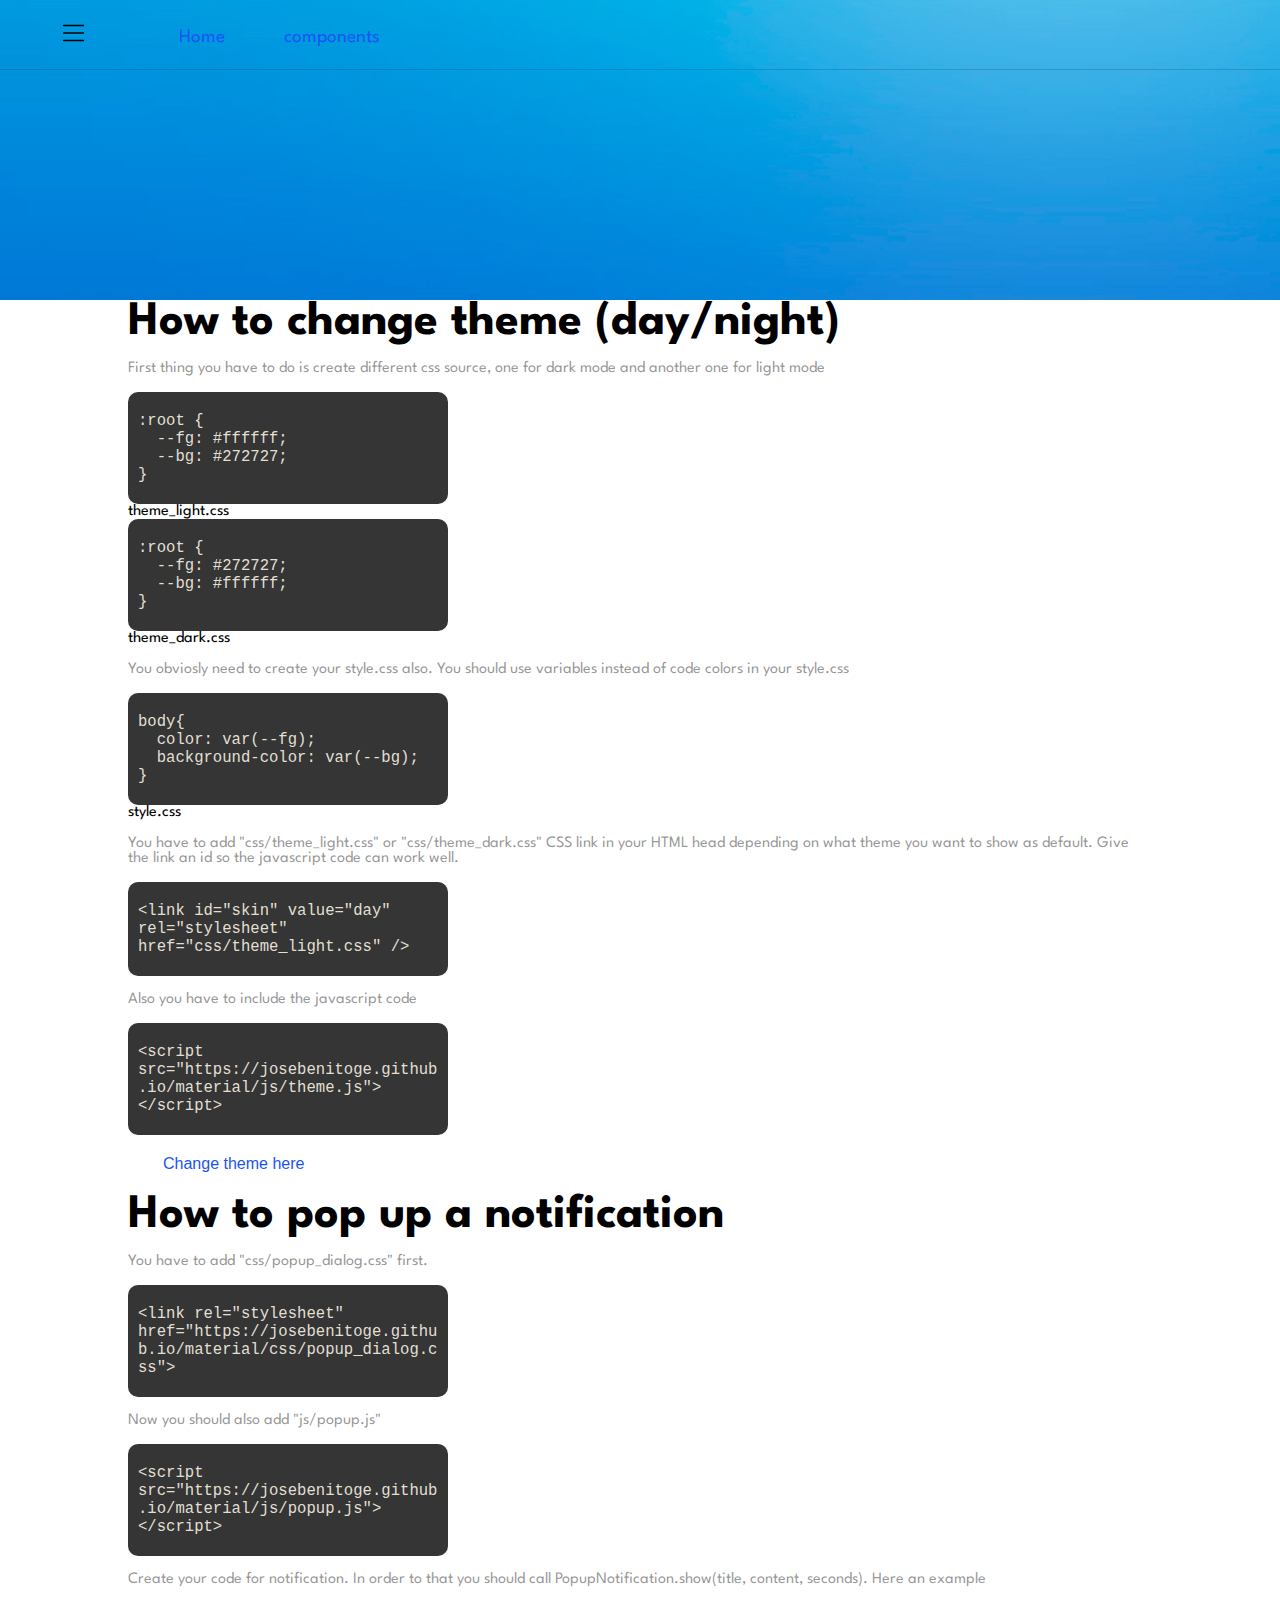
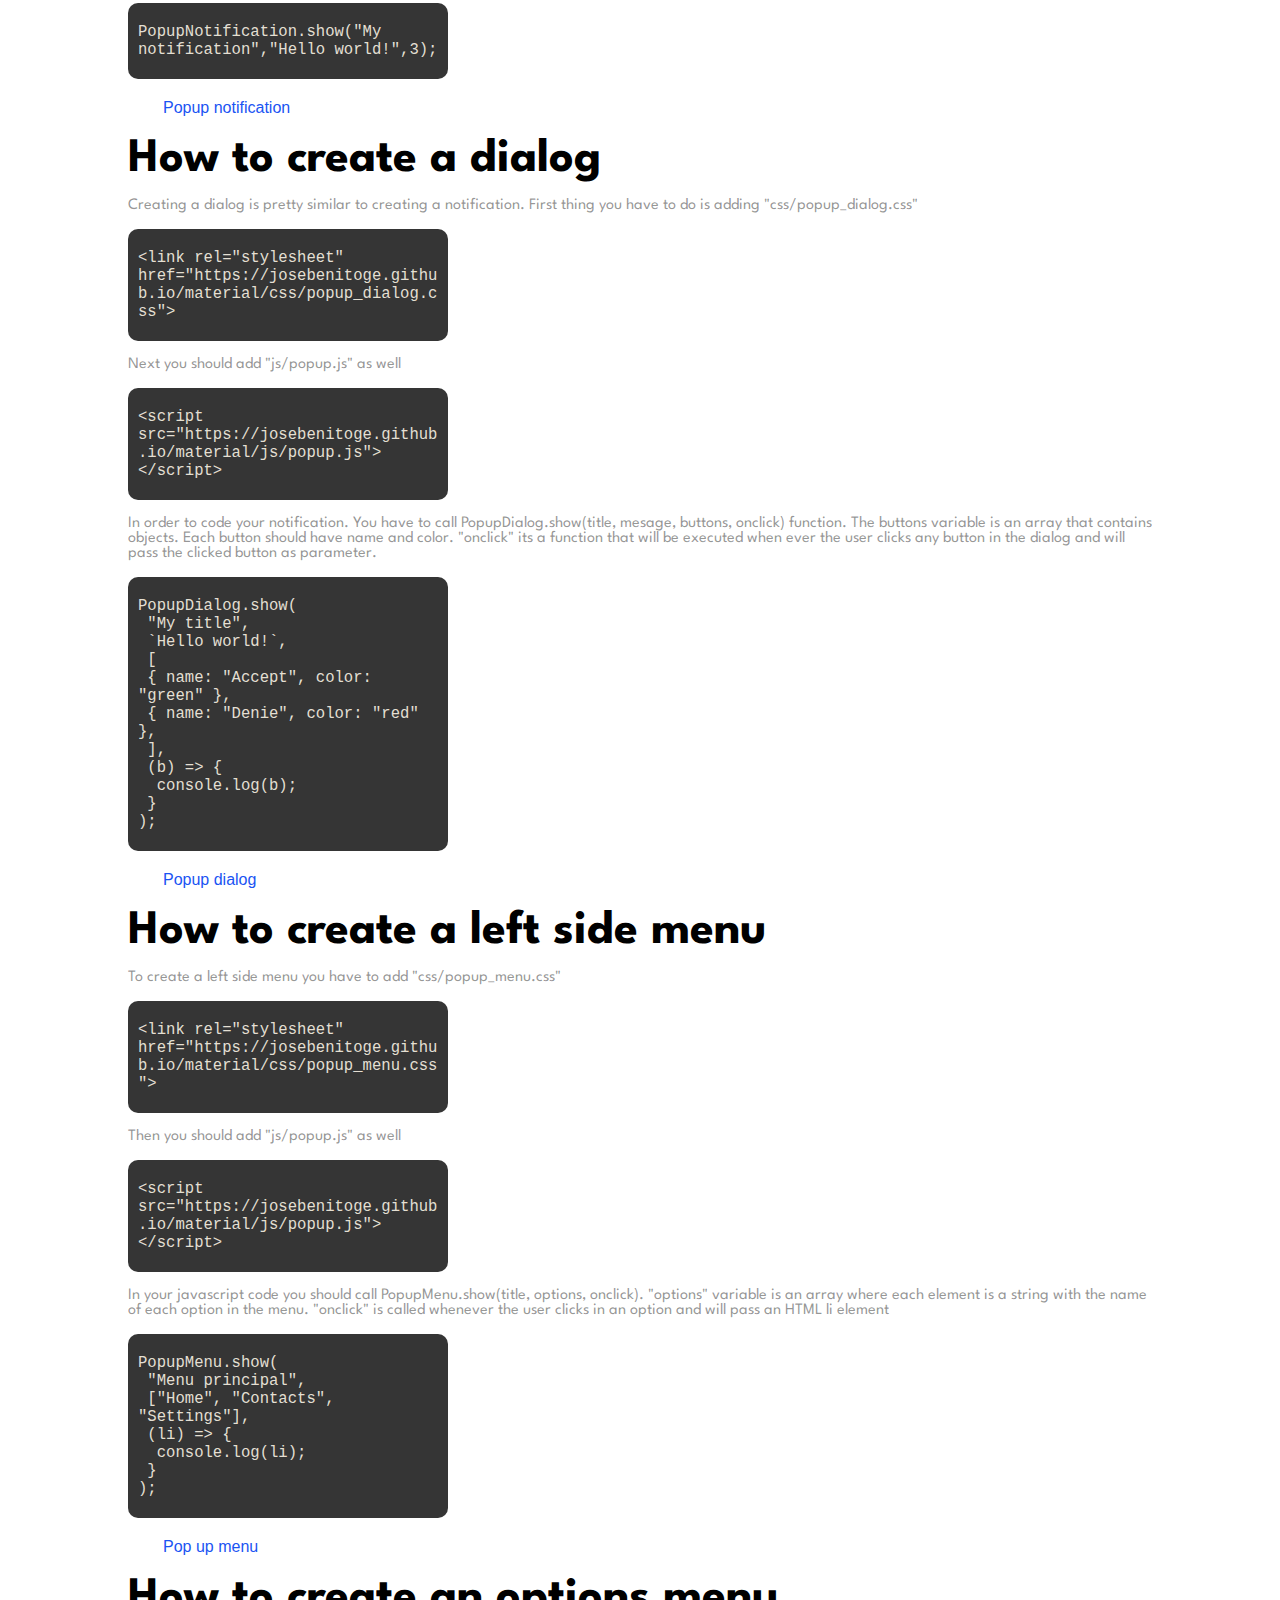
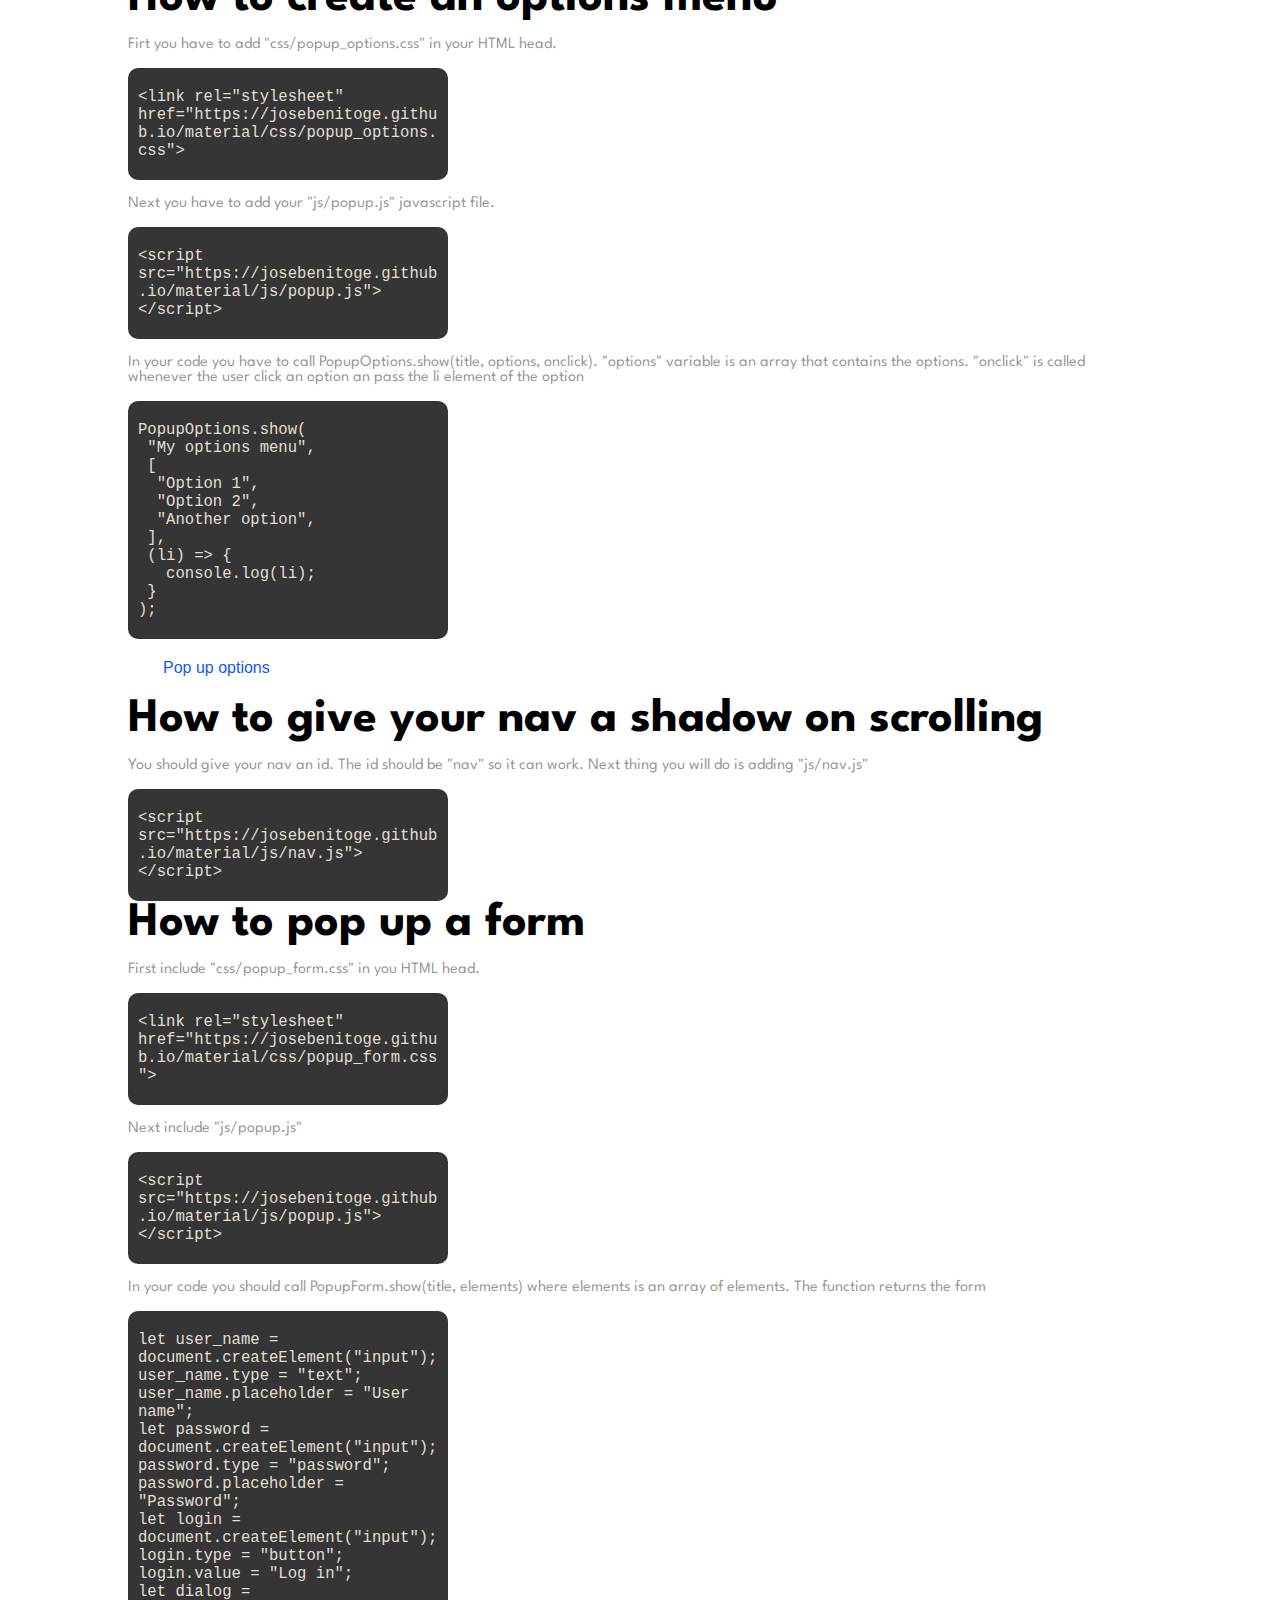
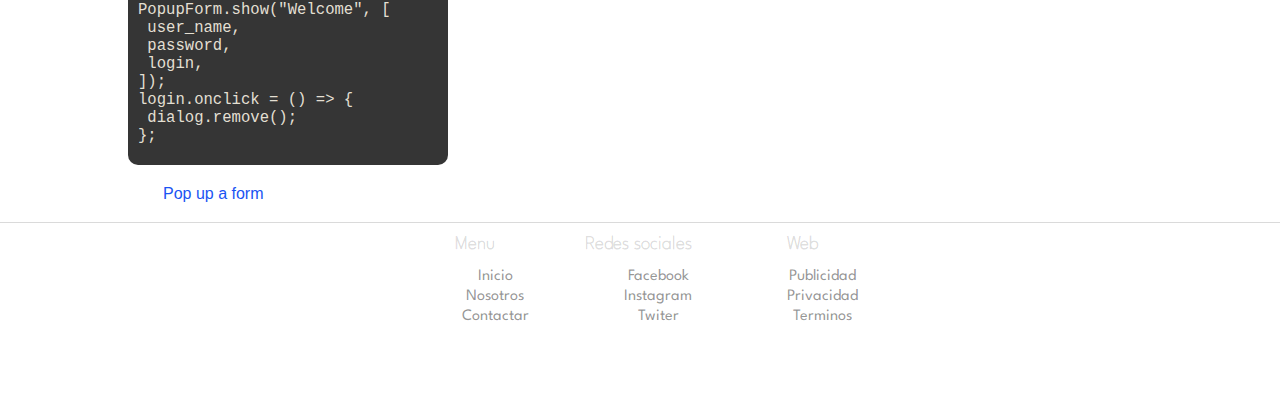
<file: index.html>
<!DOCTYPE html>
<html lang="en">
  <head>
    <meta charset="UTF-8" />
    <meta http-equiv="X-UA-Compatible" content="IE=edge" />
    <meta name="viewport" content="width=device-width, initial-scale=1.0" />
    <title>Home</title>
    <link id="skin" value="day" rel="stylesheet" href="css/theme_light.css" />
    <link rel="stylesheet" href="css/body.css" />
    <link rel="stylesheet" href="css/nav.css" />
    <link rel="stylesheet" href="css/text.css" />
    <link rel="stylesheet" href="css/popup_menu.css" />
    <link rel="stylesheet" href="css/footer.css" />
    <link rel="stylesheet" href="css/popup_dialog.css" />
    <link rel="stylesheet" href="css/popup_options.css" />
    <link rel="stylesheet" href="css/popup_form.css" />
    <link rel="stylesheet" href="css/section_full.css" />
  </head>
  <body>
    <nav id="nav">
      <ul>
        <i onclick="pop();" style="font-size: 150%">H</i>
        
        <li onclick="window.location = 'index.html';">Home</li>
        <li onclick="window.location = 'components.html';">components</li>
      </ul>
    </nav>
    <div class="full" style="background-image: url('img/b.jpg')">
      
    </div>
    <section class="text">
      <h1>How to change theme (day/night)</h1>
      <p>
        First thing you have to do is create different css source, one for dark
        mode and another one for light mode
      </p>
      <code>
        :root { <br />
        &nbsp;&nbsp;--fg: #ffffff;<br />
        &nbsp;&nbsp;--bg: #272727;<br />
        }
      </code>
      theme_light.css
      <code>
        :root { <br />
        &nbsp;&nbsp;--fg: #272727;<br />
        &nbsp;&nbsp;--bg: #ffffff;<br />
        }
      </code>
      theme_dark.css
      <p>
        You obviosly need to create your style.css also. You should use
        variables instead of code colors in your style.css
      </p>
      <code>
        body{ <br />
        &nbsp;&nbsp;color: var(--fg);<br />
        &nbsp;&nbsp;background-color: var(--bg);<br />
        } </code
      >style.css
      <p>
        You have to add "css/theme_light.css" or "css/theme_dark.css" CSS link
        in your HTML head depending on what theme you want to show as default.
        Give the link an id so the javascript code can work well.
      </p>
      <code
        >&lt;link id="skin" value="day" rel="stylesheet"
        href="css/theme_light.css" /&gt;</code
      >
      <p>Also you have to include the javascript code</p>
      <code
        >&lt;script
        src="https://josebenitoge.github.io/material/js/theme.js"&gt;&lt;/script&gt;</code
      >
      <button onclick="skin();">Change theme here</button>
      <h1>How to pop up a notification</h1>
      <p>You have to add "css/popup_dialog.css" first.</p>
      <code
        >&lt;link rel="stylesheet"
        href="https://josebenitoge.github.io/material/css/popup_dialog.css"&gt;</code
      >
      <p>Now you should also add "js/popup.js"</p>
      <code
        >&lt;script
        src="https://josebenitoge.github.io/material/js/popup.js"&gt;&lt;/script&gt;</code
      >
      <p>
        Create your code for notification. In order to that you should call
        PopupNotification.show(title, content, seconds). Here an example
      </p>
      <code> PopupNotification.show("My notification","Hello world!",3); </code>
      <button onclick="notification();">Popup notification</button>
      <h1>How to create a dialog</h1>
      <p>
        Creating a dialog is pretty similar to creating a notification. First
        thing you have to do is adding "css/popup_dialog.css"
      </p>
      <code
        >&lt;link rel="stylesheet"
        href="https://josebenitoge.github.io/material/css/popup_dialog.css"&gt;</code
      >
      <p>Next you should add "js/popup.js" as well</p>
      <code
        >&lt;script
        src="https://josebenitoge.github.io/material/js/popup.js"&gt;&lt;/script&gt;</code
      >
      <p>
        In order to code your notification. You have to call
        PopupDialog.show(title, mesage, buttons, onclick) function. The buttons
        variable is an array that contains objects. Each button should have name
        and color. "onclick" its a function that will be executed when ever the
        user clicks any button in the dialog and will pass the clicked button as
        parameter.
      </p>
      <code
        >PopupDialog.show( <br />
        &nbsp;"My title",<br />
        &nbsp;`Hello world!`, <br />
        &nbsp;[ <br />
        &nbsp;{ name: "Accept", color: "green" }, <br />
        &nbsp;{ name: "Denie", color: "red" }, <br />
        &nbsp;], <br />
        &nbsp;(b) => { <br />
        &nbsp;&nbsp;console.log(b); <br />
        &nbsp;} <br />
        );</code
      >
      <button onclick="dialog();">Popup dialog</button>
      <h1>How to create a left side menu</h1>
      <p>To create a left side menu you have to add "css/popup_menu.css"</p>
      <code
        >&lt;link rel="stylesheet"
        href="https://josebenitoge.github.io/material/css/popup_menu.css"&gt;</code
      >
      <p>Then you should add "js/popup.js" as well</p>
      <code
        >&lt;script
        src="https://josebenitoge.github.io/material/js/popup.js"&gt;&lt;/script&gt;</code
      >
      <p>
        In your javascript code you should call PopupMenu.show(title, options,
        onclick). "options" variable is an array where each element is a string
        with the name of each option in the menu. "onclick" is called whenever
        the user clicks in an option and will pass an HTML li element
      </p>
      <code>
        PopupMenu.show( <br />
        &nbsp;"Menu principal", <br />
        &nbsp;["Home", "Contacts", "Settings"],<br />
        &nbsp;(li) => {<br />
        &nbsp;&nbsp;console.log(li);<br />
        &nbsp;}<br />
        );
      </code>
      <button onclick="pop();">Pop up menu</button>
      <h1>How to create an options menu</h1>
      <p>Firt you have to add "css/popup_options.css" in your HTML head.</p>
      <code
        >&lt;link rel="stylesheet"
        href="https://josebenitoge.github.io/material/css/popup_options.css"&gt;</code
      >
      <p>Next you have to add your "js/popup.js" javascript file.</p>
      <code
        >&lt;script
        src="https://josebenitoge.github.io/material/js/popup.js"&gt;&lt;/script&gt;</code
      >
      <p>
        In your code you have to call PopupOptions.show(title, options,
        onclick). "options" variable is an array that contains the options.
        "onclick" is called whenever the user click an option an pass the li
        element of the option
      </p>
      <code>
        PopupOptions.show( <br />
        &nbsp;"My options menu",<br />
        &nbsp;[<br />
        &nbsp;&nbsp;"Option 1",<br />
        &nbsp;&nbsp;"Option 2",<br />
        &nbsp;&nbsp;"Another option",<br />
        &nbsp;],<br />
        &nbsp;(li) => {<br />
        &nbsp;&nbsp;&nbsp;console.log(li);<br />
        &nbsp;}<br />
        );
      </code>
      <button onclick="options();">Pop up options</button>
      <h1>How to give your nav a shadow on scrolling</h1>
      <p>
        You should give your nav an id. The id should be "nav" so it can work.
        Next thing you will do is adding "js/nav.js"
      </p>
      <code
        >&lt;script
        src="https://josebenitoge.github.io/material/js/nav.js"&gt;&lt;/script&gt;</code
      >
      <h1>How to pop up a form</h1>
      <p>First include "css/popup_form.css" in you HTML head.</p>
      <code
        >&lt;link rel="stylesheet"
        href="https://josebenitoge.github.io/material/css/popup_form.css"&gt;</code
      >
      <p>Next include "js/popup.js"</p>
      <code
        >&lt;script
        src="https://josebenitoge.github.io/material/js/popup.js"&gt;&lt;/script&gt;</code
      >
      <p>
        In your code you should call PopupForm.show(title, elements) where
        elements is an array of elements. The function returns the form
      </p>
      <code>
        let user_name = document.createElement("input");<br />
        user_name.type = "text";<br />
        user_name.placeholder = "User name";<br />
        let password = document.createElement("input");<br />
        password.type = "password";<br />
        password.placeholder = "Password";<br />

        let login = document.createElement("input");<br />
        login.type = "button";<br />
        login.value = "Log in";<br />
        let dialog = PopupForm.show("Welcome", [<br />
        &nbsp;user_name,<br />
        &nbsp;password,<br />
        &nbsp;login,<br />
        ]);<br />
        login.onclick = () => {<br />
        &nbsp;dialog.remove();<br />
        };
      </code>
      <button onclick="myform();">Pop up a form</button>
    </section>

    <footer>
      <section>
        <h1>Menu</h1>
        <ul>
          <a href="#"><li>Inicio</li></a>
          <a href="#"><li>Nosotros</li></a>
          <a href="#"><li>Contactar</li></a>
        </ul>
      </section>
      <section>
        <h1>Redes sociales</h1>
        <ul>
          <a href="#"><li>Facebook</li></a>
          <a href="#"><li>Instagram</li></a>
          <a href="#"><li>Twiter</li></a>
        </ul>
      </section>
      <section>
        <h1>Web</h1>
        <ul>
          <a href="#"><li>Publicidad</li></a>
          <a href="#"><li>Privacidad</li></a>
          <a href="#"><li>Terminos</li></a>
        </ul>
      </section>
    </footer>

    <script></script>
    <script src="js/popup.js"></script>
    <script src="js/nav.js"></script>
    <script src="js/theme.js"></script>
    <script>
      function pop() {
        PopupMenu.show("Menu principal", ["Home", "Components"], (o) => {
          if (o == "Home") link = "index.html";
          if (o == "Components") link = "components.html";
          window.location = link;
        });
      }

      function options() {
        PopupOptions.show(
          "My menu options",
          ["Option 1", "Option 2", "Another option"],
          (o) => {
            console.log(o);
          }
        );
      }

      function dialog() {
        PopupDialog.show(
          "My title",
          `Hello world!`,
          [
            { name: "Accept", color: "green" },
            { name: "Denie", color: "red" },
          ],
          (b) => {
            console.log(b);
          }
        );
      }

      function myform() {
        let nombre = document.createElement("input");
        nombre.type = "text";
        nombre.placeholder = "User name";
        let clave = document.createElement("input");
        clave.type = "password";
        clave.placeholder = "Password";

        let entrar = document.createElement("input");
        entrar.type = "button";
        entrar.value = "Login";
        let dialog = PopupForm.show("Welcome", [nombre, clave, entrar]);
        entrar.onclick = () => {
          remove(dialog);
        };
      }

      function notification() {
        PopupNotification.show("My notification", "Hello world", 3);
      }
    </script>
  </body>
</html>
</file>
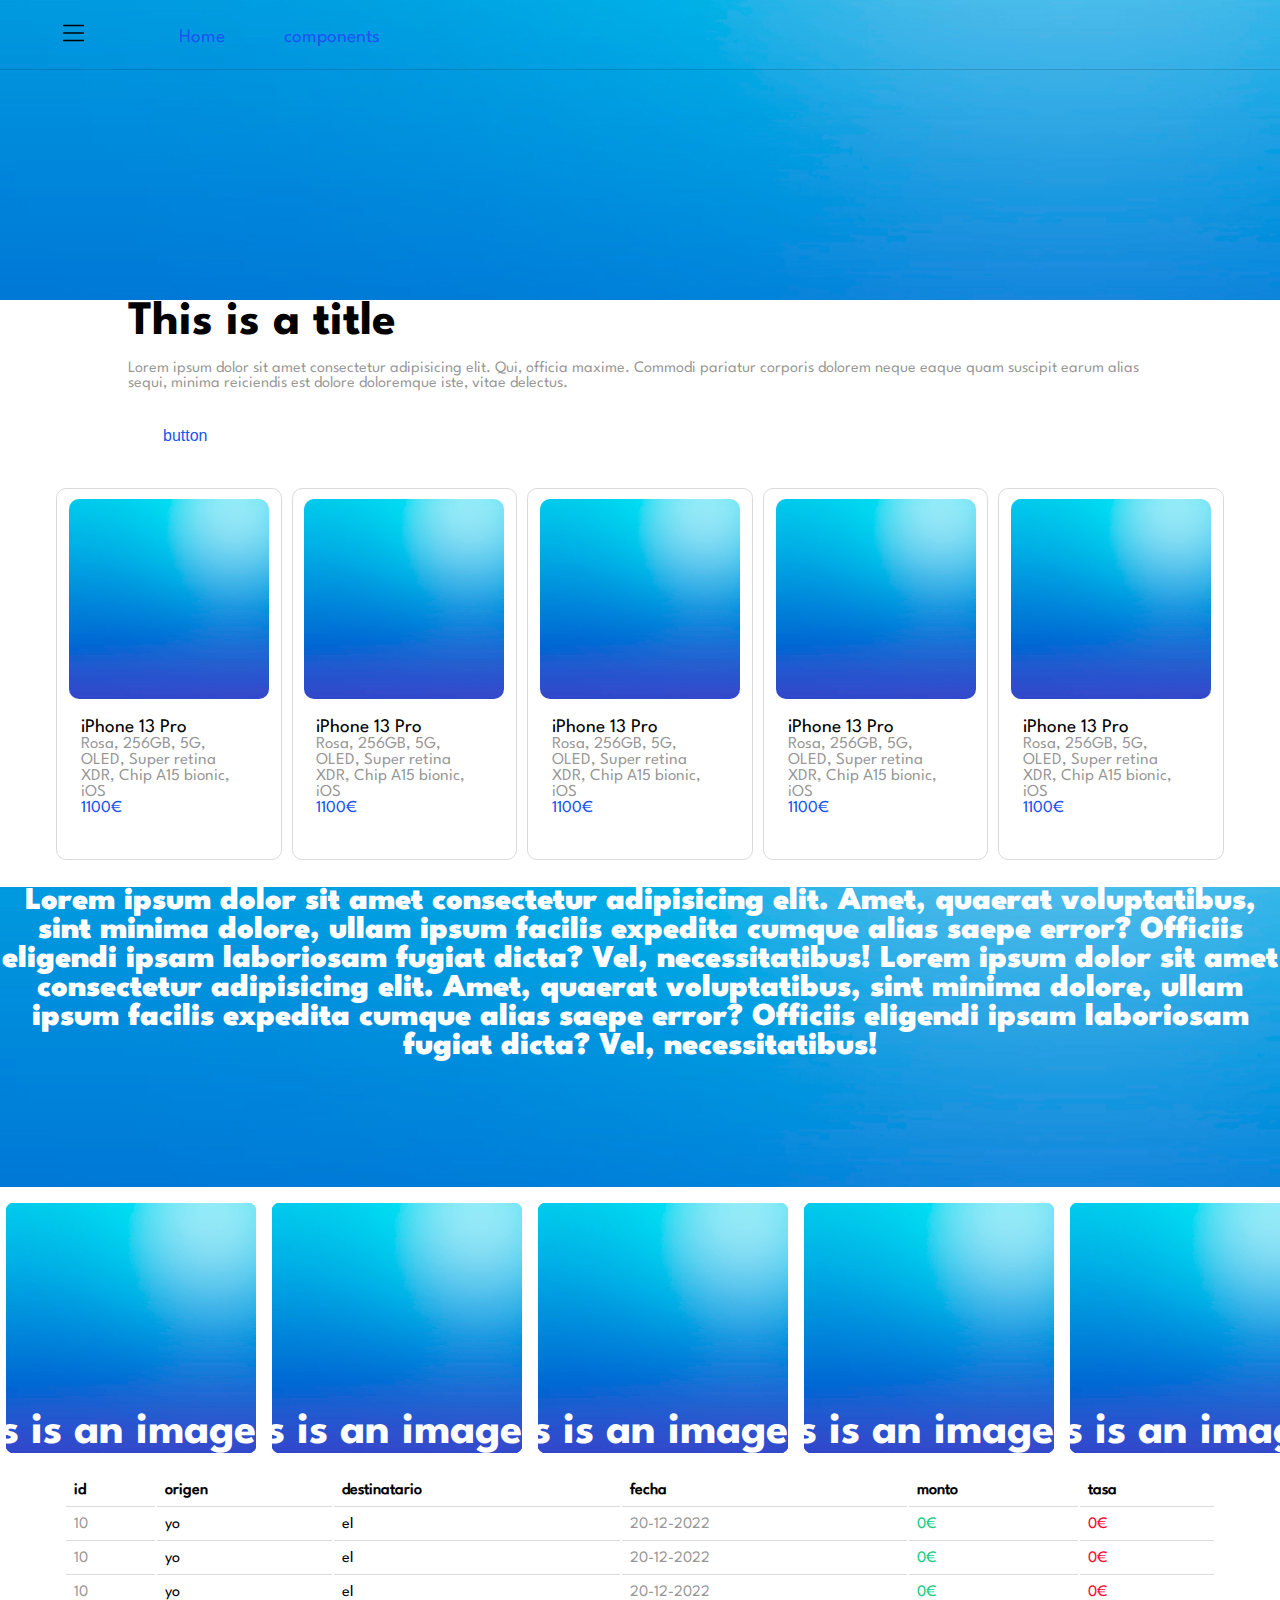
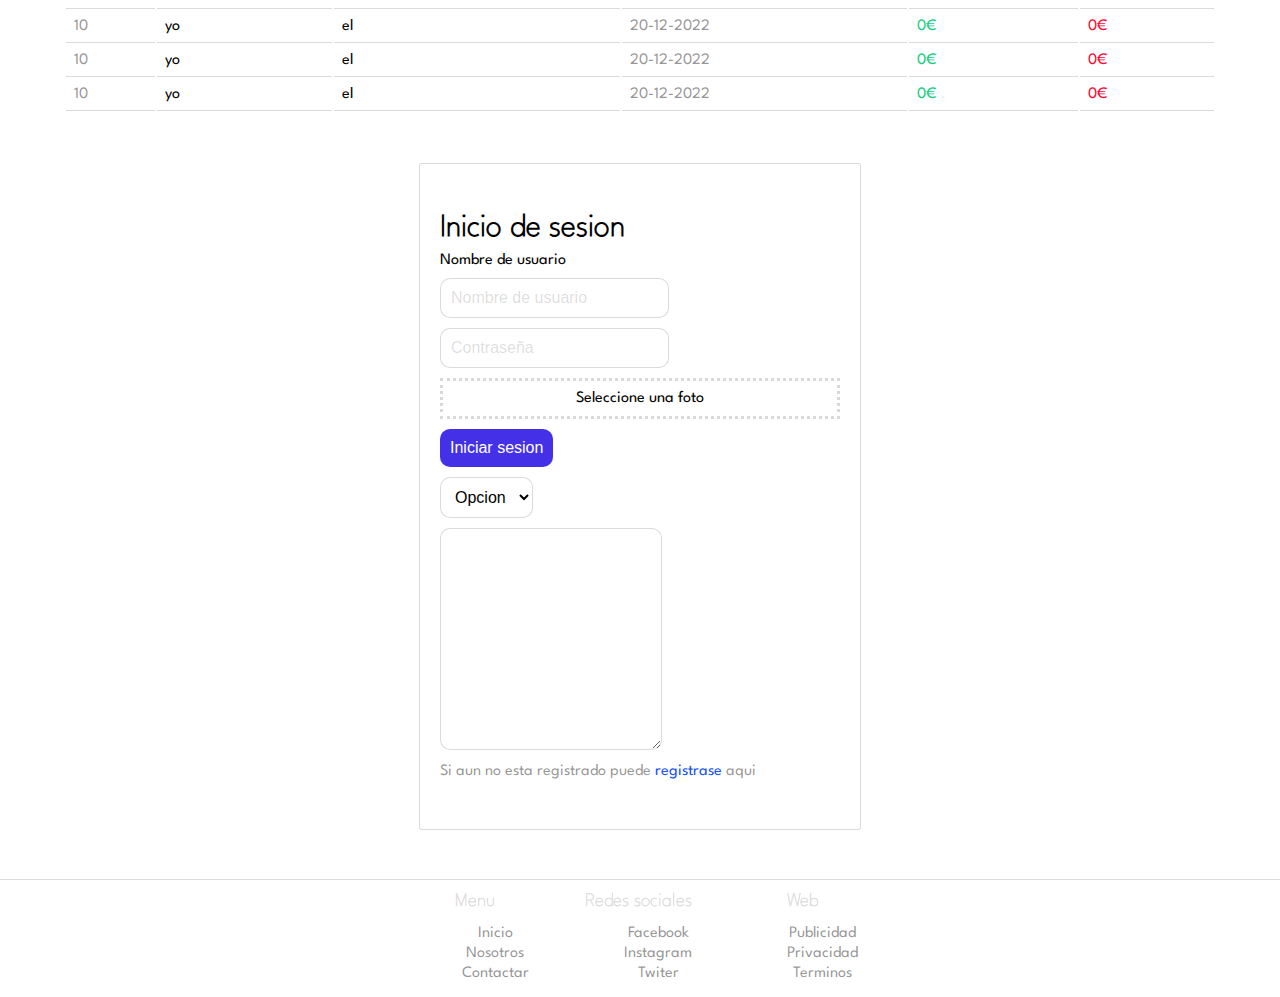
<file: components.html>
<!DOCTYPE html>
<html lang="en">
  <head>
    <meta charset="UTF-8" />
    <meta http-equiv="X-UA-Compatible" content="IE=edge" />
    <meta name="viewport" content="width=device-width, initial-scale=1.0" />
    <title>Components</title>
    <link id="skin" value="day" rel="stylesheet" href="css/theme_light.css" />
    <link rel="stylesheet" href="css/body.css" />
    <link rel="stylesheet" href="css/nav.css" />
    <link rel="stylesheet" href="css/text.css" />
    <link rel="stylesheet" href="css/footer.css" />
    <link rel="stylesheet" href="css/popup_menu.css" />
    <link rel="stylesheet" href="css/list.css" />
    <link rel="stylesheet" href="css/list_product.css" />
    <link rel="stylesheet" href="css/list_img.css" />
    <link rel="stylesheet" href="css/hscroll.css" />
    <link rel="stylesheet" href="css/table.css" />
    <link rel="stylesheet" href="css/popup_form.css" />
    <link rel="stylesheet" href="css/section_full.css" />
  </head>
  <body>
    <nav id="nav">
      <ul>
        <i onclick="pop();" style="font-size: 150%">H</i>
        <li onclick="window.location = 'index.html';">Home</li>
        <li onclick="window.location = 'components.html';">components</li>
      </ul>
    </nav>
    <div class="full" style="background-image: url('img/b.jpg')"></div>
    <section class="text">
      <h1>This is a title</h1>
      <p>
        Lorem ipsum dolor sit amet consectetur adipisicing elit. Qui, officia
        maxime. Commodi pariatur corporis dolorem neque eaque quam suscipit
        earum alias sequi, minima reiciendis est dolore doloremque iste, vitae
        delectus.
      </p>
      <button>button</button>
    </section>
    <div class="list product">
      <section>
        <img src="img/b.jpg" alt="" />
        <div>
          <p class="name">iPhone 13 Pro</p>
          <p class="description">
            Rosa, 256GB, 5G, OLED, Super retina XDR, Chip A15 bionic, iOS
          </p>
          <p class="price">1100€</p>
        </div>
      </section>

      <section>
        <img src="img/b.jpg" alt="" />
        <div>
          <p class="name">iPhone 13 Pro</p>
          <p class="description">
            Rosa, 256GB, 5G, OLED, Super retina XDR, Chip A15 bionic, iOS
          </p>
          <p class="price">1100€</p>
        </div>
      </section>
      <section>
        <img src="img/b.jpg" alt="" />
        <div>
          <p class="name">iPhone 13 Pro</p>
          <p class="description">
            Rosa, 256GB, 5G, OLED, Super retina XDR, Chip A15 bionic, iOS
          </p>
          <p class="price">1100€</p>
        </div>
      </section>
      <section>
        <img src="img/b.jpg" alt="" />
        <div>
          <p class="name">iPhone 13 Pro</p>
          <p class="description">
            Rosa, 256GB, 5G, OLED, Super retina XDR, Chip A15 bionic, iOS
          </p>
          <p class="price">1100€</p>
        </div>
      </section>
      <section>
        <img src="img/b.jpg" alt="" />
        <div>
          <p class="name">iPhone 13 Pro</p>
          <p class="description">
            Rosa, 256GB, 5G, OLED, Super retina XDR, Chip A15 bionic, iOS
          </p>
          <p class="price">1100€</p>
        </div>
      </section>
    </div>
    <div class="full" style="background-image: url('img/b.jpg')">
      <h1>
        Lorem ipsum dolor sit amet consectetur adipisicing elit. Amet, quaerat
        voluptatibus, sint minima dolore, ullam ipsum facilis expedita cumque
        alias saepe error? Officiis eligendi ipsam laboriosam fugiat dicta? Vel,
        necessitatibus!
        Lorem ipsum dolor sit amet consectetur adipisicing elit. Amet, quaerat
        voluptatibus, sint minima dolore, ullam ipsum facilis expedita cumque
        alias saepe error? Officiis eligendi ipsam laboriosam fugiat dicta? Vel,
        necessitatibus!
      </h1>
    </div>
    <div class="hscroll img">
      <section style="background-image: url('img/b.jpg')">
        <span>
          <p>This is an image</p>
        </span>
      </section>
      <section style="background-image: url('img/b.jpg')">
        <span>
          <p>This is an image</p>
        </span>
      </section>
      <section style="background-image: url('img/b.jpg')">
        <span>
          <p>This is an image</p>
        </span>
      </section>
      <section style="background-image: url('img/b.jpg')">
        <span>
          <p>This is an image</p>
        </span>
      </section>
      <section style="background-image: url('img/b.jpg')">
        <span>
          <p>This is an image</p>
        </span>
      </section>
      <section style="background-image: url('img/b.jpg')">
        <span>
          <p>This is an image</p>
        </span>
      </section>
      <section style="background-image: url('img/b.jpg')">
        <span>
          <p>This is an image</p>
        </span>
      </section>
      <section style="background-image: url('img/b.jpg')">
        <span>
          <p>This is an image</p>
        </span>
      </section>
      <section style="background-image: url('img/b.jpg')">
        <span>
          <p>This is an image</p>
        </span>
      </section>
      <section style="background-image: url('img/b.jpg')">
        <span>
          <p>This is an image</p>
        </span>
      </section>
      <section style="background-image: url('img/b.jpg')">
        <span>
          <p>This is an image</p>
        </span>
      </section>
    </div>
    <div class="table">
      <table>
        <tr>
          <th>id</th>
          <th>origen</th>
          <th>destinatario</th>
          <th>fecha</th>
          <th>monto</th>
          <th>tasa</th>
        </tr>
        <tr>
          <td class="grey">10</td>
          <td class="blue">yo</td>
          <td>el</td>
          <td class="grey">20-12-2022</td>
          <td class="green">0€</td>
          <td class="red">0€</td>
        </tr>
        <tr>
          <td class="grey">10</td>
          <td class="blue">yo</td>
          <td>el</td>
          <td class="grey">20-12-2022</td>
          <td class="green">0€</td>
          <td class="red">0€</td>
        </tr>
        <tr>
          <td class="grey">10</td>
          <td class="blue">yo</td>
          <td>el</td>
          <td class="grey">20-12-2022</td>
          <td class="green">0€</td>
          <td class="red">0€</td>
        </tr>
        <tr>
          <td class="grey">10</td>
          <td class="blue">yo</td>
          <td>el</td>
          <td class="grey">20-12-2022</td>
          <td class="green">0€</td>
          <td class="red">0€</td>
        </tr>
        <tr>
          <td class="grey">10</td>
          <td class="blue">yo</td>
          <td>el</td>
          <td class="grey">20-12-2022</td>
          <td class="green">0€</td>
          <td class="red">0€</td>
        </tr>
        <tr>
          <td class="grey">10</td>
          <td class="blue">yo</td>
          <td>el</td>
          <td class="grey">20-12-2022</td>
          <td class="green">0€</td>
          <td class="red">0€</td>
        </tr>
      </table>
    </div>
    <div class="plane-form">
      <form>
        <h1>Inicio de sesion</h1>
        <label for="">Nombre de usuario </label>
        <input type="text" name="" id="" placeholder="Nombre de usuario" />
        <input type="password" name="" id="" placeholder="Contraseña" />
        <label for="file" class="file">
          <input type="file" id="file" />
          Seleccione una foto
        </label>
        <input type="button" value="Iniciar sesion" />
        <select>
          <option value="">Opcion</option>
          <option value="">Opcion</option>
          <option value="">Opcion</option>
          <option value="">Opcion</option>
          <option value="">Opcion</option>
        </select>
        <textarea name="" id="" cols="30" rows="10"></textarea>
        <p>Si aun no esta registrado puede <a href="#">registrase</a> aqui</p>
      </form>
    </div>
    <footer>
      <section>
        <h1>Menu</h1>
        <ul>
          <a href="#"><li>Inicio</li></a>
          <a href="#"><li>Nosotros</li></a>
          <a href="#"><li>Contactar</li></a>
        </ul>
      </section>
      <section>
        <h1>Redes sociales</h1>
        <ul>
          <a href="#"><li>Facebook</li></a>
          <a href="#"><li>Instagram</li></a>
          <a href="#"><li>Twiter</li></a>
        </ul>
      </section>
      <section>
        <h1>Web</h1>
        <ul>
          <a href="#"><li>Publicidad</li></a>
          <a href="#"><li>Privacidad</li></a>
          <a href="#"><li>Terminos</li></a>
        </ul>
      </section>
    </footer>
    <script src="js/nav.js"></script>
    <script src="js/popup.js"></script>
    <script>
      function pop() {
        PopupMenu.show("Menu principal", ["Home", "Components"], (o) => {
          if (o == "Home") link = "index.html";
          if (o == "Components") link = "components.html";
          window.location = link;
        });
      }
    </script>
  </body>
</html>
</file>
<file: css/theme_light.css>
:root {
  --fg: #000000;
  --bg: #ffffff;
  --bg2: #ffffff;
  --midle: #0000006c;
  --skin: rgb(26, 84, 243);
  --skin2: rgba(26, 84, 243, 0.096);
  --skin3: rgba(26, 84, 243, 0.322);
  --border: rgba(0, 0, 0, 0.144);

  --green: rgb(24, 206, 130);
  --red: rgb(248, 11, 51);
  --button: rgb(68, 49, 231);
  --button_hover: rgb(51, 40, 145);
  --disabledbg: rgba(255, 255, 255, 0.856);
}
</file>
<file: css/body.css>
@font-face {
  font-family: "spartan_black";
  src: url("font/black.ttf") format("truetype");
  font-style: normal;
  font-weight: normal;
}

@font-face {
  font-family: "spartan_bold";
  src: url("font/bold.ttf") format("truetype");
  font-style: normal;
  font-weight: normal;
}

@font-face {
  font-family: "spartan_regular";
  src: url("font/regular.ttf") format("truetype");
  font-style: normal;
  font-weight: normal;
}

@font-face {
  font-family: "spartan_thin";
  src: url("font/thin.ttf") format("truetype");
  font-style: normal;
  font-weight: normal;
}

@font-face {
  font-family: "icon";
  src: url("font/icons.ttf") format("truetype");
  font-style: normal;
  font-weight: normal;
}

body {
  font-family: spartan_regular;
  user-select: none;
  padding: 0px 0px 0px 0px;
  margin: 0;
  color: var(--fg);
  background-color: var(--bg);
}

h1 {
  font-family: spartan_thin;
}

i{
  font-weight: normal;
  font-style: normal;
  color: var(--fg);
  font-family: icon;
}

.red {
  color: var(--red);
}

.skin{
  color: var(--skin);
}

.green {
  color: var(--green);
}

.grey {
  color: var(--midle);
}

.dismiss{
  filter: opacity(0%);
  transform: scale(1.1);
  transition-property: filter, transform;
  transition-duration: 0.2s;
  transition-delay: 0s;
}
</file>
<file: css/nav.css>
nav {
  z-index: 1;
  position: fixed;
  top: 0;
  left: 0;
  width: 100%;
  color: var(--skin);
  box-shadow: 0px 1px 0px var(--border);
  background-color: transparent;

  transition-property: all;
  transition-duration: 0.3s;
  transition-delay: 0s;
}

nav img{
  display: inline-block;
  width: 10px;
}

nav ul {
  margin: 0;
  padding: 20px 0%;
  overflow: auto;
  white-space: nowrap;
}

nav ul li {
  margin: 0px 1%;
  padding: 10px 1%;
  list-style: none;
  cursor: pointer;
  border: 2px transparent solid;
  border-radius: 4px;
  display: inline;
  font-size: 120%;
  transition-property: background-color;
  transition-duration: 0.05s;
  transition-delay: 0.01s;
}

nav ul li:hover {
  background-color: var(--skin2);
}

nav ul li:focus {
  border: 2px var(--skin2) solid;
}

nav ul li:active {
  background-color: var(--skin3);
}

nav i{
  cursor: pointer;
  margin: 0px 50px;
  padding: 10px;
  border-radius: 100px;
}

nav i:hover{
  background-color: var(--border);
}

nav i:active{
  background-color: var(--midle);
}

nav i:focus{
  color: var(--fg);
}

nav a:hover{
  text-decoration: none;
}

/*
<nav>
  <ul>
    <li>Hola mundo</li>
    <li>Hola mundo</li>
    <li>Hola mundo</li>
    <li>Hola mundo</li>
    <li>Hola mundo</li>
  </ul>
</nav>
*/
</file>
<file: css/text.css>
.text {
  display: block;
  margin: 0px 10%;
}

.text h1 {
  padding: 0;
  margin: 0;
  color: var(--fg);
  font-size: 300%;
  word-wrap: break-word;
  word-break: break-all;
  font-family: spartan_bold;
}

.text p {
  color: var(--midle);
}

a {
  color: var(--skin);
  text-decoration: none;
}

a:hover {
  text-decoration: underline;
}

.text button {
  margin: 10px;
  padding: 10px 25px;
  border: 0;
  border-radius: 5px;
  font-size: 100%;
  color: var(--skin);
  background-color: transparent;
  cursor: pointer;
}

.text button:hover {
  background-color: var(--skin2);
}

.text button:active {
  background-color: var(--skin3);
}

.text code {
  border-radius: 10px;
  background-color: rgb(53, 53, 53);
  padding: 20px 10px;
  max-width: 300px;
  color: rgba(255, 248, 233, 0.884);
  user-select: all;
  font-size: 120%;
  display: block;
  word-wrap: break-word;
}
</file>
<file: css/popup_menu.css>
@keyframes menu_appear {
  0% {
    transform: translate(-100%, 0%);
  }
  40% {
    transform: translate(-1%, 0%);
  }
}

menu {
  z-index: 2;
  position: fixed;
  left: 0;
  top: 0;
  margin: 0;
  padding: 0;
  background-color: rgba(0, 0, 0, 0.034);
  width: 100%;
  height: 100%;
}


menu h1 {
  padding: 0px 5%;
  margin: 0;
  color: var(--fg);
  font-size: 150%;
}

menu ul {
  width: 300px;
  height: 100%;
  margin: 0;
  padding: 5% 0%;
  box-shadow: 2px 0px 5px rgba(0, 0, 0, 0.144);
  background-color: var(--bg2);
  overflow-y: auto;

  animation-duration: 0.5s;
  animation-name: menu_appear;
  animation-iteration-count: 1;
  animation-direction: normal;
}

menu ul li {
  color: var(--skin);
  margin: 5px 0%;
  padding: 10px 5%;
  border-radius: 0% 500px 500px 0%;
  font-size: 120%;
  transition-property: background-color;
  transition-duration: 0.05s;
  transition-delay: 0.01s;
}

menu ul li:hover {
  cursor: pointer;
  background-color: var(--skin2);
}

menu ul li:active {
  background-color: var(--skin3);
}

/*
<menu>
  <ul>
    <li>Hola mundo</li>
    <li>Hola mundo</li>
    <li>Hola mundo</li>
    <li>Hola mundo</li>
    <li>Hola mundo</li>
  </ul>
</menu>
*/
</file>
<file: css/footer.css>
footer {
  background-color: var(--bg2);
  box-shadow: 0px -1px 0px var(--border);
  text-align: center;
}

footer section {
  margin: 0px 1%;
  padding: 0px 1%;
  display: inline-block;
}

footer section h1 {
  padding: 0;
  bottom: 0;
  font-size: 120%;
  color: var(--border);
}

footer section ul a {
  list-style: none;
  text-decoration: none;
  color: var(--midle);
}

footer section ul a:hover {
  text-decoration: underline;
}

footer section ul a li {
  margin: 5px 0px;
}

/*
<footer>
      <section>
        <h1>Menu</h1>
        <ul>
          <a href="#"><li>Inicio</li></a>
          <a href="#"><li>Nosotros</li></a>
          <a href="#"><li>Contactar</li></a>
        </ul>
      </section>
      <section>
        <h1>Redes sociales</h1>
        <ul>
          <a href="#"><li>Facebook</li></a>
          <a href="#"><li>Instagram</li></a>
          <a href="#"><li>Twiter</li></a>
        </ul>
      </section>
      <section>
        <h1>Web</h1>
        <ul>
          <a href="#"><li>Publicidad</li></a>
          <a href="#"><li>Privacidad</li></a>
          <a href="#"><li>Terminos</li></a>
        </ul>
      </section>
    </footer>
*/
</file>
<file: css/popup_dialog.css>
@keyframes dialog_appear {
  0% {
    transform: translate(0%, 100%);
  }
  40% {
    transform: translate(0%, 1%);
  }
}
.dialog {
  top: 0;
  left: 0;
  z-index: 2;
  position: fixed;
  width: 100%;
  height: 100%;
  background-color: transparent;
}

.dialog section {
  position: fixed;
  bottom: 0;
  right: 0;
  padding: 20px;
  border-radius: 20px 20px 0px 0px;
  background-color: var(--bg2);
  box-shadow: -2px -2px 15px rgba(0, 0, 0, 0.199);

  animation-duration: 0.5s;
  animation-name: dialog_appear;
  animation-iteration-count: 1;
  animation-direction: normal;
}

.dialog section h1 {
  color: var(--fg);
}

.dialog section p {
  max-height: 200px;
  overflow: auto;
  color: var(--midle);
}

.dialog section button {
  padding: 10px 20px;
  border: 0;
  margin: 10px;
  color: white;
  border-radius: 5px;
  cursor: pointer;
  background-color: var(--button);

  transition-property: background-color, color;
  transition-duration: 0.3s;
  transition-delay: 0s;
}

.dialog section button:hover {
  background-color: var(--button_hover);
  
}

.dialog section button:active {
  color: rgba(255, 255, 255, 0.479);
}

/*
<div class="dialog">
  <section>
    <h1>titulo</h1>
    <p>parrafo</p>
    <button>btn1</button>
    <button>btn2</button>
    <button>btn3</button>
    ...
    <button>btnn</button>
  </section>
</div>
*/
</file>
<file: css/popup_options.css>
@keyframes options_appear {
  0% {
    transform: scale(1, 0.2);
  }
}
.options {
  position: fixed;
  left: 0;
  top: 0;
  width: 100%;
  height: 100%;
  z-index: 2;
  background-color: transparent;
}

.options ul {
  padding: 0;
  margin: 0;
  width: 300px;
  height: 350px;
  position: relative;
  overflow-x: auto;
  box-shadow: 0px 3px 5px rgba(0, 0, 0, 0.315);
  border-radius: 20px;
  background-color: var(--bg2);

  animation-duration: 0.2s;
  animation-name: options_appear;
  animation-iteration-count: 1;
  animation-direction: normal;
}

.options h1 {
  color: var(--fg);
  padding: 5px 30px;
}

.options li {
  list-style: none;
  cursor: pointer;
  font-size: 120%;
  padding: 10px 30px;
  color: var(--skin);
}

.options li:hover {
  background-color: rgba(129, 129, 129, 0.055);
}

.options li:focus {
  background-color: var(--skin);
}

.options li:active {
  background-color: var(--skin2);
}

/*
<div class="options">
  <ul>
    <h1>titulo</h1>
    <li>Hola</li>
  </ul>
</div>
*/
</file>
<file: css/popup_form.css>
@keyframes options_appear {
  0% {
    transform: scale(1, 0.2);
  }
}

@keyframes form_bg_appear{
  0% {
    background-color: transparent;
  }
}

.floating-form {
  z-index: 2;
  position: fixed;
  left: 0;
  top: 0;
  width: 100%;
  height: 100%;
  display: flex;
  justify-content: center;
  background-color: var(--disabledbg);

  animation-duration: 1s;
  animation-name: form_bg_appear;
  animation-iteration-count: 1;
  animation-direction: normal;
}


.floating-form form {
  margin: 50px 0px;
  width: 400px;
  overflow: auto;
  border-radius: 10px;
  background-color: var(--bg2);
  box-shadow: 2px 2px 10px rgba(0, 0, 0, 0.158);

  animation-duration: 0.4s;
  animation-name: options_appear;
  animation-iteration-count: 1;
  animation-direction: normal;
}

.plane-form {
  width: 100%;
  display: flex;
  justify-content: center;
}


.plane-form form {
  margin: 50px 0px;/*TODO arreglar*/
  width: 400px;
  border-radius: 3px;
  border: 1px solid var(--border);
  background-color: var(--bg2);

  animation-duration: 0.4s;
  animation-name: options_appear;
  animation-iteration-count: 1;
  animation-direction: normal;
}

form{
  overflow: auto;
  padding: 40px 20px;
}

form h1,form p, form .file, form label, form input, form select{
  margin: 10px 0px;
  padding: 0;
  display: block;
}

form p {
  font-size: 100%;
  color: var(--midle);
}

form .file {
  text-align: center;
  padding: 10px 0px;
  border: 3px var(--border) dotted;
  cursor: pointer;
  transition-property: all;
  transition-duration: 0.2s;
  transition-delay: 0s;
}

form .file:hover {
  background-color: var(--skin2);
}

form .file:active {
  background-color: var(--skin3);
}

form .file input[type="file"] {
  display: none;
}

form input, form select, form textarea{
  outline: none;
  border: 1px var(--border) solid;
  padding: 10px 10px;
  font-size: 100%;
  border-radius: 10px;
  background-color: var(--bg);
  color: var(--fg);
  transition-property: all;
  transition-duration: 0.3s;
  transition-delay: 0s;
}

form input::placeholder, form select::placeholder, form textarea::placeholder{
  color: var(--border);
}

form input:focus, form select:focus, form textarea:focus{
  border: 1px var(--skin) solid;
  color: var(--skin);
}

form input[type=button]{
  border: 0px transparent solid;
  cursor: pointer;
  background-color: var(--button);
  color: white;
}
form input[type=button]:hover{
  background-color: var(--button_hover);
}

form input[type=button]:active{
  color: rgba(255, 255, 255, 0.733);
}

form textarea{
  max-width: 200px;
  font-size: 130%;
  font-family: spartan_regular;
}

/*
<div class="plane-form">
      <form>
        <h1>Inicio de sesion</h1>
        <label for="">Nombre de usuario </label>
        <input type="text" name="" id="" placeholder="Nombre de usuario" />
        <input type="password" name="" id="" placeholder="Contraseña" />
        <label for="file" class="file">
          <input type="file" id="file"/>
          Seleccione una foto
        </label>
        <input type="button" value="Iniciar sesion"/>
        <select>
          <option value="">Opcion</option>
          <option value="">Opcion</option>
          <option value="">Opcion</option>
          <option value="">Opcion</option>
          <option value="">Opcion</option>
        </select>
        <textarea name="" id="" cols="30" rows="10"></textarea>
        <p>Si aun no esta registrado puede <a href="#">registrase</a> aqui</p>
      </form>
</div>
*/
</file>
<file: css/section_full.css>
@keyframes full_appear {
  0% {
    background-size: 140%;
  }
}

.full {
  color: white;
  display: block;
  padding: 0;
  height: 300px;
  text-align: center;
  background-position: center;
  background-size: 100% auto;
  background-repeat: no-repeat;
  background-color: var(--bg);

  transition-property: all;
  transition-duration: 0.5s;
  transition-delay: 0s;

  animation-duration: 0.3s;
  animation-name: full_appear;
  animation-iteration-count: 1;
  animation-direction: normal;
}

.full h1 {
  padding: 0;
  margin: 0;
  display: block;
  font-family: spartan_black;
}

.full p {
  padding: 0;
  margin: 0px 10%;
  display: block;
}
</file>
<file: css/list.css>
.list {
  position: relative;
  padding: 20px 4%;
  text-align: center;
}

.black-bg {
  background-color: black;
}

.grey-bg{
  background-color: rgba(0, 0, 0, 0.062);
}

/*
<div class="list">
</div>
*/
</file>
<file: css/list_product.css>
.product section {
  border-radius: 10px;
  border: 1px var(--border) solid;
  text-align: center;
  display: inline-block;
  height: 350px;
  padding: 10px 1%;
  font-size: 150%;
  overflow: hidden;
  margin: 3px;
  cursor: pointer;

  transition-property: box-shadow, background-color;
  transition-duration: 0.2s;
  transition-delay: 0s;
}

.product section:hover{
    box-shadow: 0px 0px 20px rgba(0, 0, 0, 0.377);
}

.product section:active{
    background-color: var(--skin2);
}

.product section img {
  border-radius: 10px;
  width: 200px;
  height: 200px;
  display: block;
}

.product section div{
    width: 150px;
    text-align: left;
    word-wrap: break-word;
    overflow: hidden;
    padding: 20px 6%;
}

.product .name{
    padding: 0;
    margin: 0;
    font-size: 80%;
}

.product .description{
    padding: 0;
    margin: 0;
    font-size: 70%;
    color: var(--midle);
}

.product .price{
    padding: 0;
    margin: 0;
    font-size: 70%;
    color: var(--skin);
}

/*
<section>
    <img src="img/iphone-13-pink-select-2021.jpg" alt="" />
    <div>
       <p class="name">iPhone 13 Pro</p>
       <p class="description">
            Rosa, 256GB, 5G, OLED, Super retina XDR, Chip A15 bionic, iOS
        </p>
        <p class="price">1100€</p>
    </div>
</section>
*/
</file>
<file: css/list_img.css>
.img section {
  display: inline-block;
  width: 250px;
  height: 250px;
  margin: 5px;
  border: 1px transparent solid;
  border-radius: 10px;
  background-size: auto 100%;
  background-position: center;
  background-repeat: no-repeat;
  position: relative;

  transition-property: background-size, border;
  transition-duration: 0.5s;
  transition-delay: 0.2s;
}

.img section:hover {
  background-size: auto 130%;
  border: 1px var(--border) solid;
}

.img section span {
  position: absolute;
  height: 100%;
  width: 100%;
  left: 0;
  top: 0;
  font-family: spartan_bold;
  word-break: break-all;
  border-radius: 10px;
  overflow: hidden;
  font-size: 280%;
  color: white;
  
  transition-property: background-color;
  transition-duration: 0.5s;
  transition-delay: 0s;
}

.img section span:hover {
  background-color: rgba(0, 0, 0, 0.349);
}

.img section span p{
    position: absolute;
    padding: 0;
    margin: 0;
    bottom: 0;
    right: 0;
}

/*
<section style="background-image: url('your_image.jpg')">
  <span>
    <p>Lorem, ipsum dolor sit amet consectetur adipisicing elit. Ipsum assumenda nulla numquam harum fugit voluptatibus quisquam eos esse placeat laboriosam laudantium vero autem ipsam, nostrum voluptates magni voluptas eum suscipit.
    </p>
  </span>
</section>
*/
</file>
<file: css/hscroll.css>
.hscroll {
  margin: 0;
  padding: 10px 0%;
  display: block;
  overflow: auto;
  white-space: nowrap;
}
</file>
<file: css/table.css>
.table {
  padding: 0px 5%;
}

table {
  display: block;
  overflow-x: auto;
  white-space: nowrap;
}

table tbody {
  display: table;
  width: 100%;
}

th,
td {
  padding: 8px;
  text-align: left;
  border-bottom: 1px solid var(--border);
}
/*
<div class="table">
      <table>
        <tr>
          <th>id</th>
          <th>origen</th>
          <th>destinatario</th>
          <th>fecha</th>
          <th>monto</th>
          <th>tasa</th>
        </tr>
        <tr>
          <td class="grey">10</td>
          <td class="blue">yo</td>
          <td>el</td>
          <td class="grey">20-12-2022</td>
          <td class="green">0€</td>
          <td class="red">0€</td>
        </tr>
      </table>
    </div>
*/
</file>
